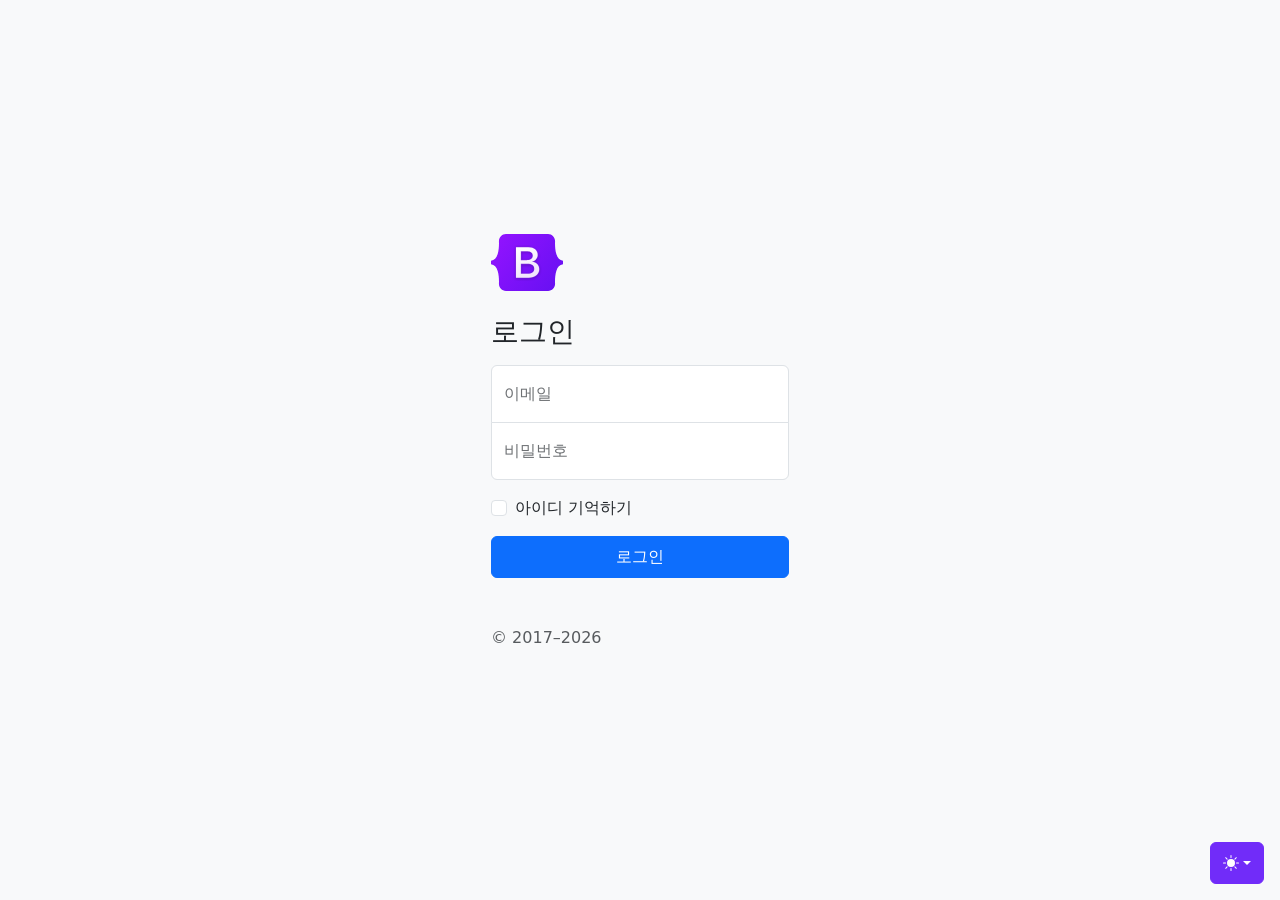
<file: ch02/sign-in/index.html>
<!doctype html>
<html lang="en" data-bs-theme="auto">
  <head>
    <meta charset="utf-8" />
    <meta name="viewport" content="width=device-width, initial-scale=1" />
    <meta name="description" content="" />
    <meta
      name="author"
      content="Mark Otto, Jacob Thornton, and Bootstrap contributors"
    />
    <meta name="generator" content="Astro v5.13.2" />
    <title>Signin Template · Bootstrap v5.3</title>
    <link
      rel="canonical"
      href="https://getbootstrap.com/docs/5.3/examples/sign-in/"
    />
    <script src="../assets/js/color-modes.js"></script>
    <link href="../assets/dist/css/bootstrap.min.css" rel="stylesheet" />
    <meta name="theme-color" content="#712cf9" />
    <link href="sign-in.css" rel="stylesheet" />
    <style>
      .bd-placeholder-img {
        font-size: 1.125rem;
        text-anchor: middle;
        -webkit-user-select: none;
        -moz-user-select: none;
        user-select: none;
      }
      @media (min-width: 768px) {
        .bd-placeholder-img-lg {
          font-size: 3.5rem;
        }
      }
      .b-example-divider {
        width: 100%;
        height: 3rem;
        background-color: #0000001a;
        border: solid rgba(0, 0, 0, 0.15);
        border-width: 1px 0;
        box-shadow:
          inset 0 0.5em 1.5em #0000001a,
          inset 0 0.125em 0.5em #00000026;
      }
      .b-example-vr {
        flex-shrink: 0;
        width: 1.5rem;
        height: 100vh;
      }
      .bi {
        vertical-align: -0.125em;
        fill: currentColor;
      }
      .nav-scroller {
        position: relative;
        z-index: 2;
        height: 2.75rem;
        overflow-y: hidden;
      }
      .nav-scroller .nav {
        display: flex;
        flex-wrap: nowrap;
        padding-bottom: 1rem;
        margin-top: -1px;
        overflow-x: auto;
        text-align: center;
        white-space: nowrap;
        -webkit-overflow-scrolling: touch;
      }
      .btn-bd-primary {
        --bd-violet-bg: #712cf9;
        --bd-violet-rgb: 112.520718, 44.062154, 249.437846;
        --bs-btn-font-weight: 600;
        --bs-btn-color: var(--bs-white);
        --bs-btn-bg: var(--bd-violet-bg);
        --bs-btn-border-color: var(--bd-violet-bg);
        --bs-btn-hover-color: var(--bs-white);
        --bs-btn-hover-bg: #6528e0;
        --bs-btn-hover-border-color: #6528e0;
        --bs-btn-focus-shadow-rgb: var(--bd-violet-rgb);
        --bs-btn-active-color: var(--bs-btn-hover-color);
        --bs-btn-active-bg: #5a23c8;
        --bs-btn-active-border-color: #5a23c8;
      }
      .bd-mode-toggle {
        z-index: 1500;
      }
      .bd-mode-toggle .bi {
        width: 1em;
        height: 1em;
      }
      .bd-mode-toggle .dropdown-menu .active .bi {
        display: block !important;
      }
    </style>
  </head>
  <body class="d-flex align-items-center py-4 bg-body-tertiary">
    <svg xmlns="http://www.w3.org/2000/svg" class="d-none">
      <symbol id="check2" viewBox="0 0 16 16">
        <path
          d="M13.854 3.646a.5.5 0 0 1 0 .708l-7 7a.5.5 0 0 1-.708 0l-3.5-3.5a.5.5 0 1 1 .708-.708L6.5 10.293l6.646-6.647a.5.5 0 0 1 .708 0z"
        ></path>
      </symbol>
      <symbol id="circle-half" viewBox="0 0 16 16">
        <path
          d="M8 15A7 7 0 1 0 8 1v14zm0 1A8 8 0 1 1 8 0a8 8 0 0 1 0 16z"
        ></path>
      </symbol>
      <symbol id="moon-stars-fill" viewBox="0 0 16 16">
        <path
          d="M6 .278a.768.768 0 0 1 .08.858 7.208 7.208 0 0 0-.878 3.46c0 4.021 3.278 7.277 7.318 7.277.527 0 1.04-.055 1.533-.16a.787.787 0 0 1 .81.316.733.733 0 0 1-.031.893A8.349 8.349 0 0 1 8.344 16C3.734 16 0 12.286 0 7.71 0 4.266 2.114 1.312 5.124.06A.752.752 0 0 1 6 .278z"
        ></path>
        <path
          d="M10.794 3.148a.217.217 0 0 1 .412 0l.387 1.162c.173.518.579.924 1.097 1.097l1.162.387a.217.217 0 0 1 0 .412l-1.162.387a1.734 1.734 0 0 0-1.097 1.097l-.387 1.162a.217.217 0 0 1-.412 0l-.387-1.162A1.734 1.734 0 0 0 9.31 6.593l-1.162-.387a.217.217 0 0 1 0-.412l1.162-.387a1.734 1.734 0 0 0 1.097-1.097l.387-1.162zM13.863.099a.145.145 0 0 1 .274 0l.258.774c.115.346.386.617.732.732l.774.258a.145.145 0 0 1 0 .274l-.774.258a1.156 1.156 0 0 0-.732.732l-.258.774a.145.145 0 0 1-.274 0l-.258-.774a1.156 1.156 0 0 0-.732-.732l-.774-.258a.145.145 0 0 1 0-.274l.774-.258c.346-.115.617-.386.732-.732L13.863.1z"
        ></path>
      </symbol>
      <symbol id="sun-fill" viewBox="0 0 16 16">
        <path
          d="M8 12a4 4 0 1 0 0-8 4 4 0 0 0 0 8zM8 0a.5.5 0 0 1 .5.5v2a.5.5 0 0 1-1 0v-2A.5.5 0 0 1 8 0zm0 13a.5.5 0 0 1 .5.5v2a.5.5 0 0 1-1 0v-2A.5.5 0 0 1 8 13zm8-5a.5.5 0 0 1-.5.5h-2a.5.5 0 0 1 0-1h2a.5.5 0 0 1 .5.5zM3 8a.5.5 0 0 1-.5.5h-2a.5.5 0 0 1 0-1h2A.5.5 0 0 1 3 8zm10.657-5.657a.5.5 0 0 1 0 .707l-1.414 1.415a.5.5 0 1 1-.707-.708l1.414-1.414a.5.5 0 0 1 .707 0zm-9.193 9.193a.5.5 0 0 1 0 .707L3.05 13.657a.5.5 0 0 1-.707-.707l1.414-1.414a.5.5 0 0 1 .707 0zm9.193 2.121a.5.5 0 0 1-.707 0l-1.414-1.414a.5.5 0 0 1 .707-.707l1.414 1.414a.5.5 0 0 1 0 .707zM4.464 4.465a.5.5 0 0 1-.707 0L2.343 3.05a.5.5 0 1 1 .707-.707l1.414 1.414a.5.5 0 0 1 0 .708z"
        ></path>
      </symbol>
    </svg>
    <div
      class="dropdown position-fixed bottom-0 end-0 mb-3 me-3 bd-mode-toggle"
    >
      <button
        class="btn btn-bd-primary py-2 dropdown-toggle d-flex align-items-center"
        id="bd-theme"
        type="button"
        aria-expanded="false"
        data-bs-toggle="dropdown"
        aria-label="Toggle theme (auto)"
      >
        <svg class="bi my-1 theme-icon-active" aria-hidden="true">
          <use href="#circle-half"></use>
        </svg>
        <span class="visually-hidden" id="bd-theme-text">Toggle theme</span>
      </button>
      <ul
        class="dropdown-menu dropdown-menu-end shadow"
        aria-labelledby="bd-theme-text"
      >
        <li>
          <button
            type="button"
            class="dropdown-item d-flex align-items-center"
            data-bs-theme-value="light"
            aria-pressed="false"
          >
            <svg class="bi me-2 opacity-50" aria-hidden="true">
              <use href="#sun-fill"></use>
            </svg>
            Light
            <svg class="bi ms-auto d-none" aria-hidden="true">
              <use href="#check2"></use>
            </svg>
          </button>
        </li>
        <li>
          <button
            type="button"
            class="dropdown-item d-flex align-items-center"
            data-bs-theme-value="dark"
            aria-pressed="false"
          >
            <svg class="bi me-2 opacity-50" aria-hidden="true">
              <use href="#moon-stars-fill"></use>
            </svg>
            Dark
            <svg class="bi ms-auto d-none" aria-hidden="true">
              <use href="#check2"></use>
            </svg>
          </button>
        </li>
        <li>
          <button
            type="button"
            class="dropdown-item d-flex align-items-center active"
            data-bs-theme-value="auto"
            aria-pressed="true"
          >
            <svg class="bi me-2 opacity-50" aria-hidden="true">
              <use href="#circle-half"></use>
            </svg>
            Auto
            <svg class="bi ms-auto d-none" aria-hidden="true">
              <use href="#check2"></use>
            </svg>
          </button>
        </li>
      </ul>
    </div>
    <main class="form-signin w-100 m-auto">
      <form>
        <img
          class="mb-4"
          src="../assets/brand/bootstrap-logo.svg"
          alt=""
          width="72"
          height="57"
        />
        <h1 class="h3 mb-3 fw-normal">로그인</h1>
        <div class="form-floating">
          <input
            type="email"
            class="form-control"
            id="floatingInput"
            placeholder="name@example.com"
          />
          <label for="floatingInput">이메일</label>
        </div>
        <div class="form-floating">
          <input
            type="password"
            class="form-control"
            id="floatingPassword"
            placeholder="Password"
          />
          <label for="floatingPassword">비밀번호</label>
        </div>
        <div class="form-check text-start my-3">
          <input
            class="form-check-input"
            type="checkbox"
            value="remember-me"
            id="checkDefault"
          />
          <label class="form-check-label" for="checkDefault">
            아이디 기억하기
          </label>
        </div>
        <button class="btn btn-primary w-100 py-2" type="submit">
          로그인
        </button>
        <p class="mt-5 mb-3 text-body-secondary">&copy; 2017–2026</p>
      </form>
    </main>
    <script
      src="../assets/dist/js/bootstrap.bundle.min.js"
      class="astro-vvvwv3sm"
    ></script>
  </body>
</html>
</file>
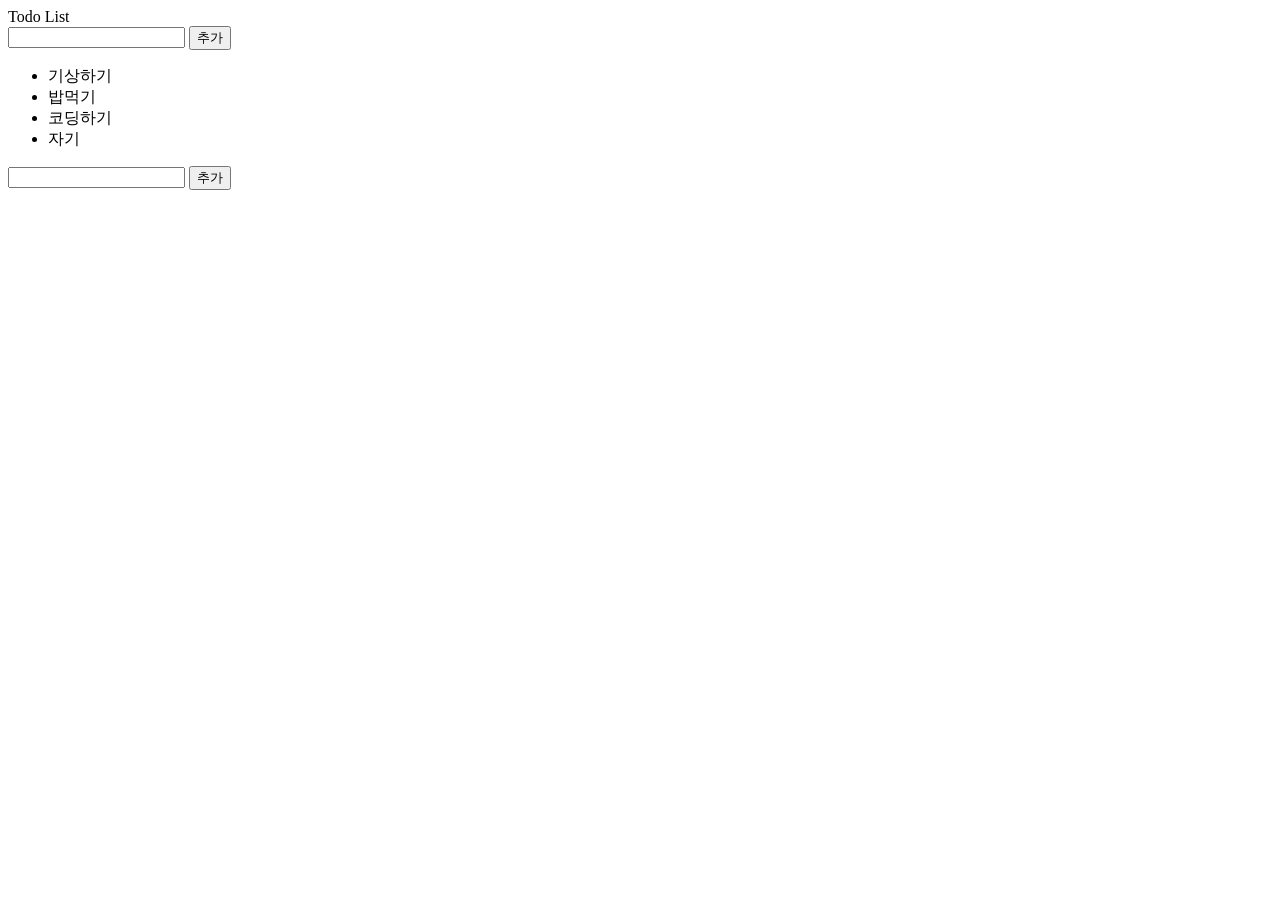
<file: ch07/0422/index.html>
<html lang="en">
<head>
    <meta charset="UTF-8">
    <meta name="viewport" content="width=device-width, initial-scale=1.0">
    <title>Todo List</title>
    <style> 
        .todo_wrap ul {
            margin:0;
            padding:0;
        }

        .todo_wrap li {
            width: 200px;
            list-style: none;
            padding: 20px 10px;
            background-color: skyblue;
            color: white;
            margin-bottom: 10px;
            border-radius: 10px;
            cursor: pointer;
            transition: all ease 0.5s;
        }

        .todo_wrap li:hover {
            background-color: rgb(255, 148, 166);
            scale: 1.08;
        }
        </style>
    </head>
    <body>
        <div class = "title_wrap">
            <span id = "title">Todo List</span>
        </div>
        <div class = "title_wrap">
            </div>
            <input id = "input_todo_title" type = "text">
            <button id = "btn_add_todo_time">추가</button>
            <ul>
                <li>기상하기</li>
                <li>밥먹기</li>
                <li>코딩하기</li>
                <li>자기</li>
            </ul>
        </div>
        <input id = "input_todo_title" type = "text">
        <button id = "btn_add_todo_time">추가</button>
    </body>
    <script>
        document.getElementById("btn_add_todo_time").onclick = function ( {
            const title = document.getElementById("input_todo_title").value;
            const item = `<li>$(title)</li>`;
            let list = document.getElementById("todo_list");
            list.innerHTML += item;
        );
    </script>
</file>
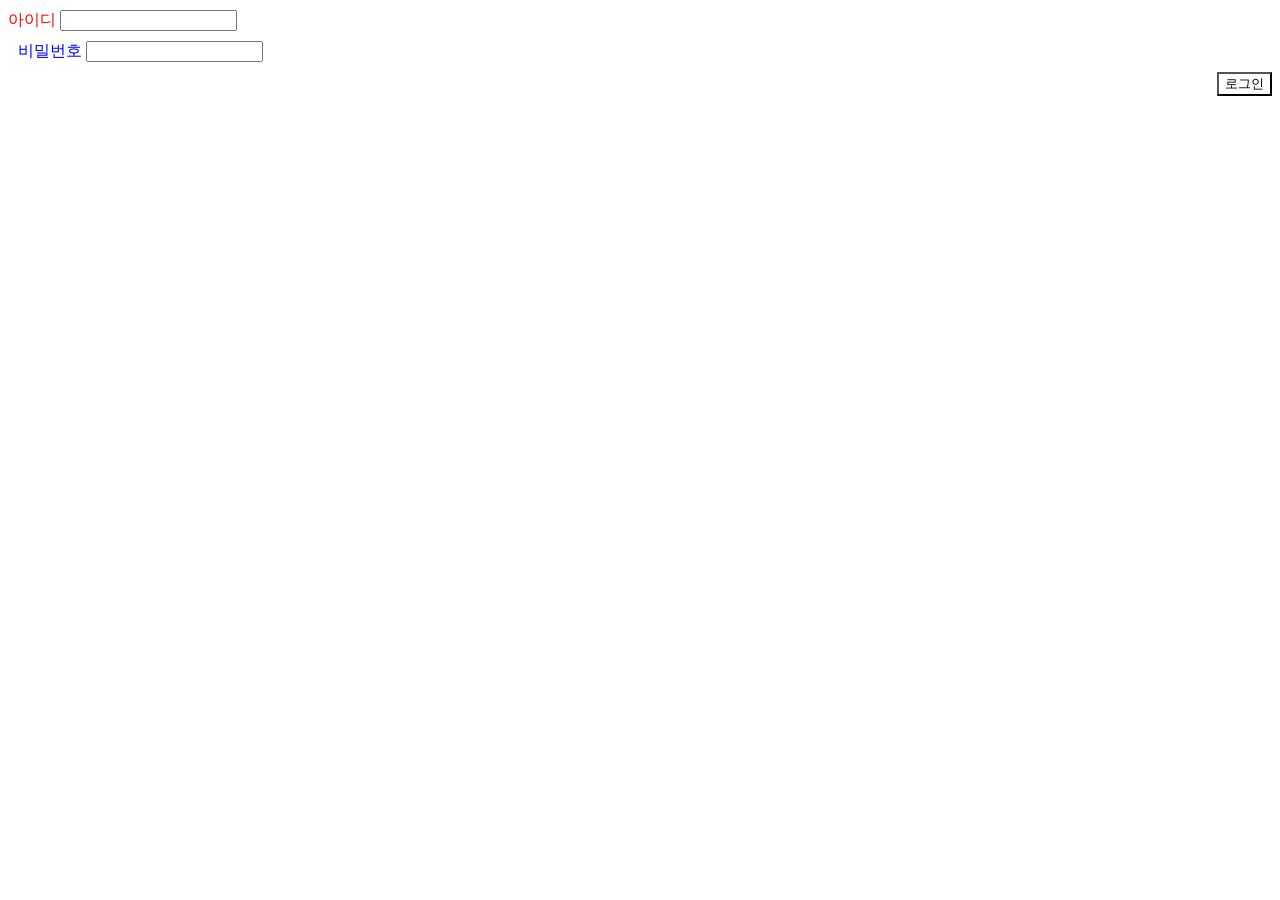
<file: ch02/login.html>
<!doctype html>
<html>
<head>
    <meta charset="utf-8">
    <title>로그인</title>
    <style>
        #divid, #divpw {
            margin: 10px 10px;
        }

        #lblid {
            color: red;
        }

        #lblpw {
            color: blue;
        }

        #input {
            width: 100;
        }

        #login {
            float: right;
            background-color: white;
            color: black;
        }
    </style>
</head>
    <body>
        <div id="divid"></div>
            <label id="lblid">아이디</label>
            <input type="text" id="userid">
            </div>
            <div id="divpw">
                <label id="lblpw">비밀번호</label>
                <input type="password" id="userpw">
            </div>
        <button type="submit" id="login">로그인</button>
    </body>
</html>
</file>
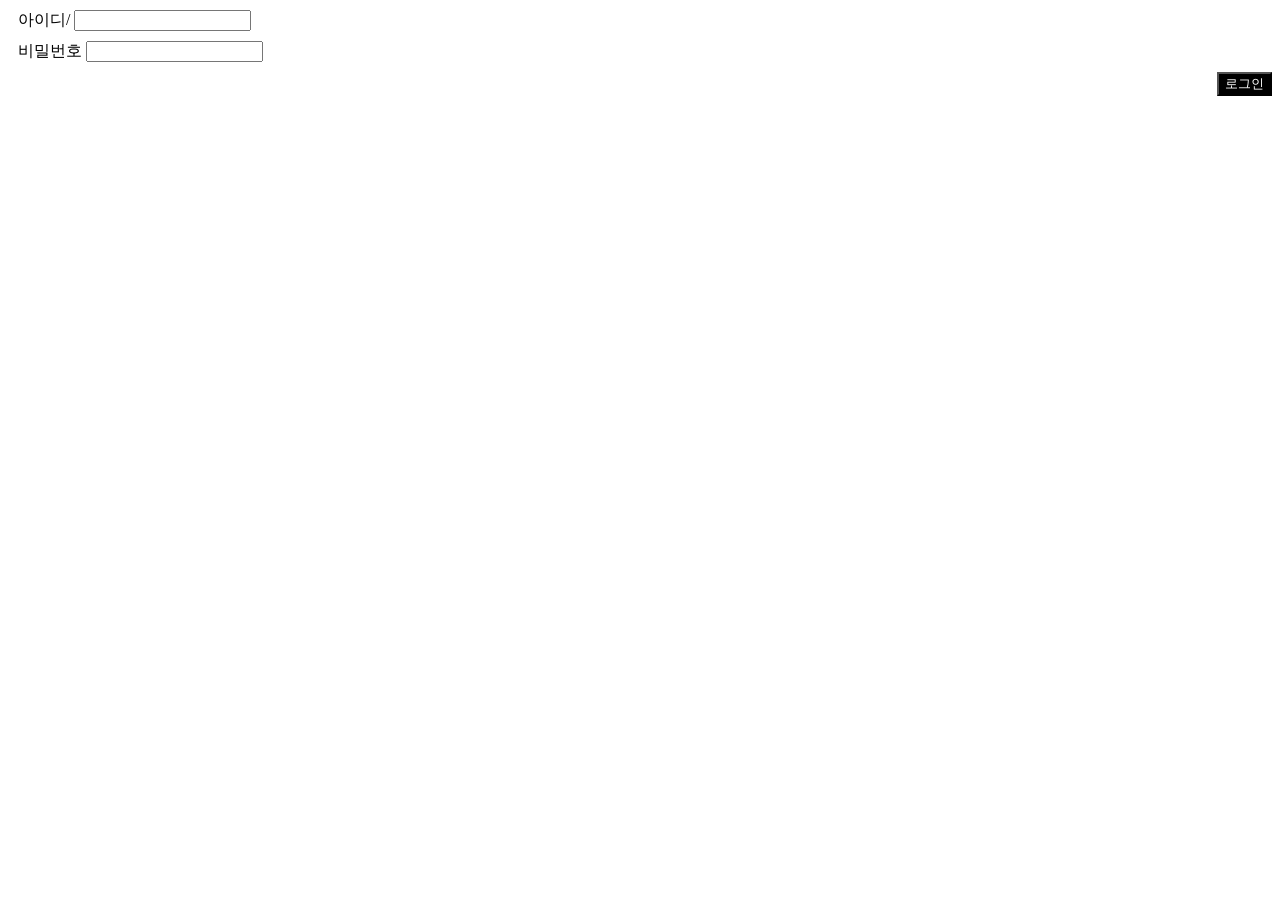
<file: ch02/login2.html>
<!doctype html>
<html>
<head>
    <meta charset="utf-8">
    <title>로그인</title>
    <style>
        .account {
            margin: 10px 10px;
        }

        .login {
            float: right;
            background-color: black;
            color: white;
        }

        .whirt {
            width: 100%;
        }
    </style>
</head>
    <body>
        <div class="account">
            <label>아이디/</label>
            <input type="text" id="write">
            </div>
            <div class="account">
                <label>비밀번호</label>
                <input type="password" class="write">
            </div>
        <button type="submit" class="login">로그인</button>
    </body>
</html>
</file>
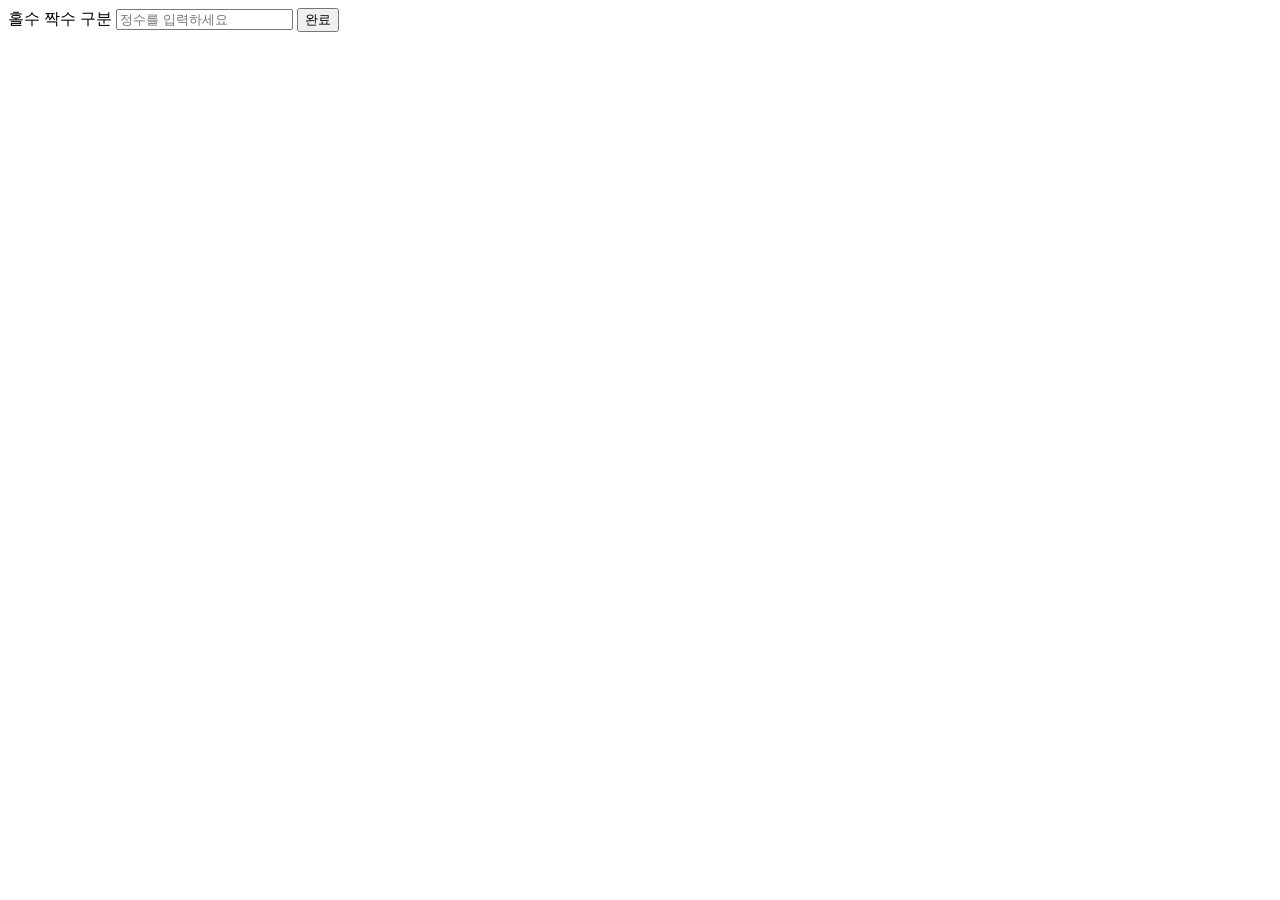
<file: ch05/oddeven.html>
<!DOCTYPE html>
<html lang="en">
<head>
    <meta charset="UTF-8">
    <meta name="viewport" content="width=device-width, initial-scale=1.0">
    <title>홀짝 부분</title>
    </head>
    <body>
        <hl>홀수 짝수 구분</hl>
        <input
            id = "input_number"
            type = "number"
            placeholder = "정수를 입력하세요"
        />
        <button id = "btn" type = "button">완료</button>
        <div id = "result"></div>
    </body>
</html>
<script>
    // 버튼에 Click 이벤트 등록
    document.getElementById("btn").onclick = function () {
        // input 내 값 조회
        const num = document.getElementById("input_number").value;
        let result = null;
        // 홀수인지 짝수인지 구분
        if (num % 2 == 0) {
            result = "짝수";
        } else {
            result = "홀수";
        }
        // result라는 id를 가진 div 태그 내용을 result로 변경
        document.getElementById("result").textContent = result;
    };
</script>
</file>
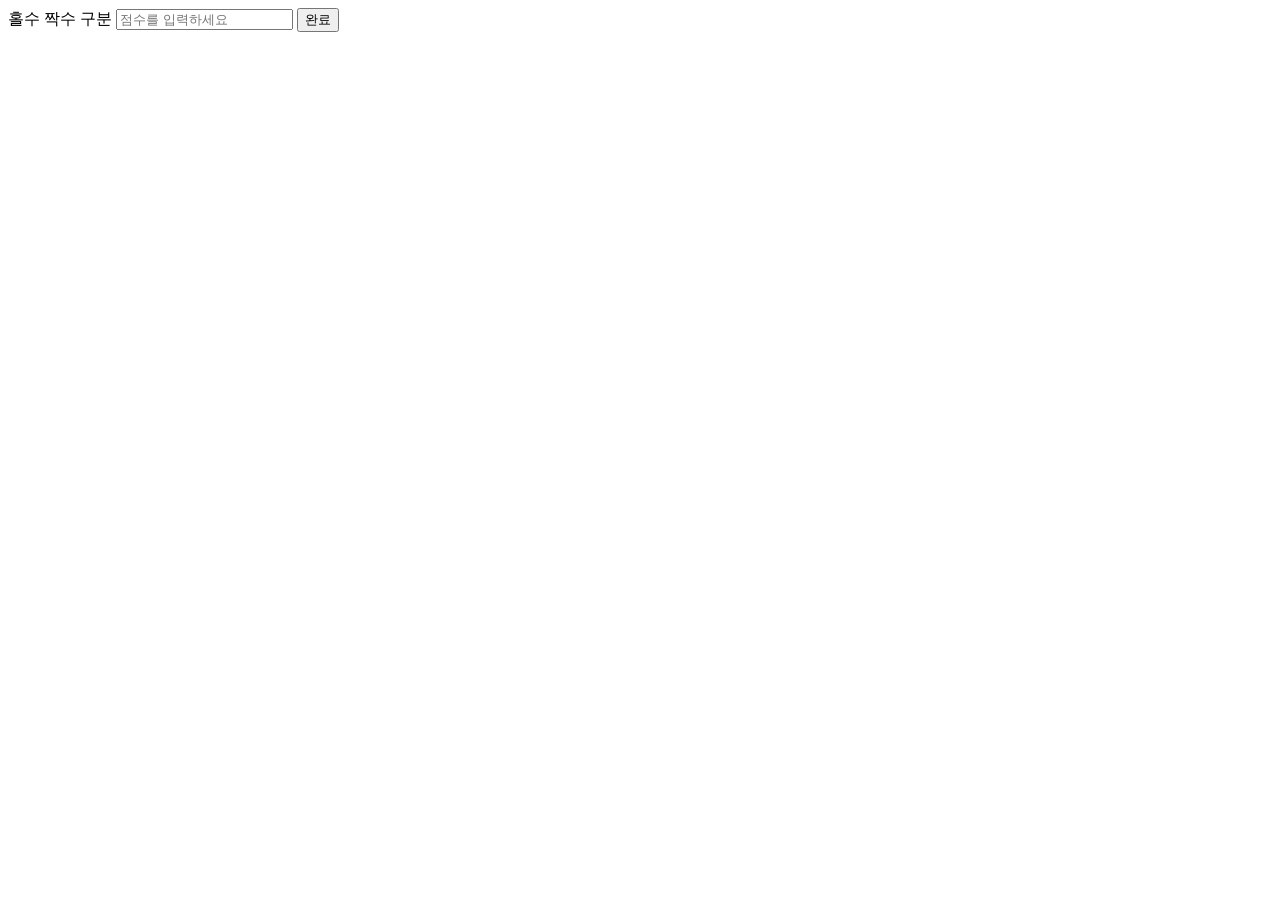
<file: ch05/score_switch.html>
<!DOCTYPE html>
<html lang="en">
<head>
    <meta charset="UTF-8">
    <meta name="viewport" content="width=device-width, initial-scale=1.0">
    <title>Doucment</title>
    </head>
    <body>
        <hl>홀수 짝수 구분</hl>
        <input
            id = "input_number"
            type = "number"
            placeholder = "점수를 입력하세요"
        />
        <button id = "btn" type = "button">완료</button>
        <div id = "result"></div>
    </body>
</html>

    <script>
    document.getElementById("btn").onclick = function() {
        const num = document.getElementById("input_number").value;
        let result = ""
        if (num > 100 || num < 0) {
            result = "유효하지 않은 값";
        } else {
            switch (Math.trunc(num / 10)) {
                case 10:
                case 9:
                    result = "A"
                    break;
                case 9:
                    console.log();
                    break;
                case 8:
                    console.log()
                case 7:
                    console.log()
                case 6:
                    console.log()
                    break;
                default :
                    result = "F"
                    break;
            }
        }

        alert(result);
        document.getElementById("result").textContent = result;
    }
    </script>
    </body>
</html>
</file>
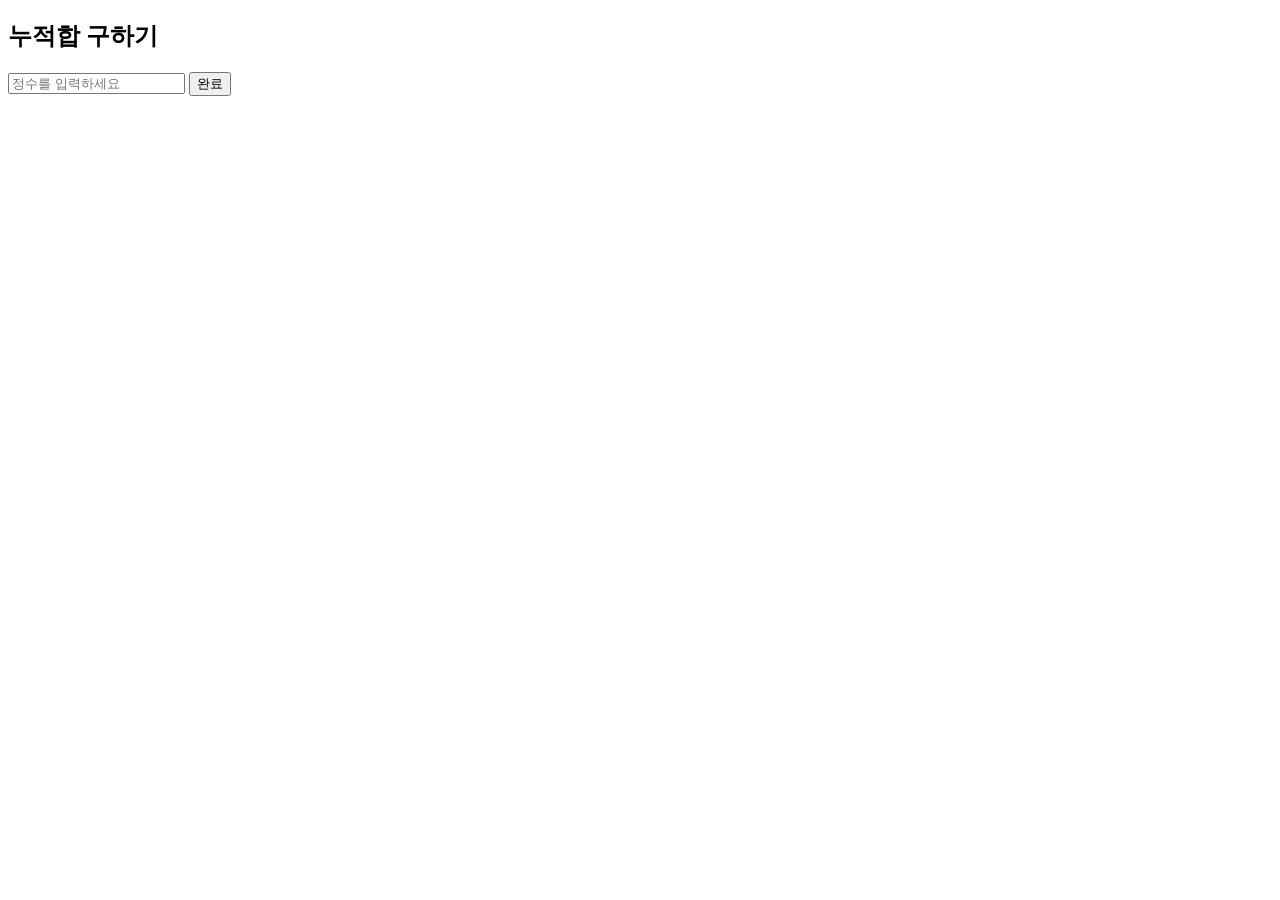
<file: ch06/sum.html>
<!-- html input 통해 n 입력 받기 -->
 <!-- 1 ~ n까지의 누적합을 반복문 이용해 계산 -->
 <!-- 누적합을 문서에 출력-->
 <!DOCTYPE html>
<html lang="en">
<head>
    <meta charset="UTF-8">
    <meta name="viewport" content="width=device-width, initial-scale=1.0">
    <title>누적합</title>
    </head>
    <body>
        <h2>누적합 구하기</h2>
        <input
            id = "input_number"
            type = "number"
            placeholder = "정수를 입력하세요"
        />
        <button id = "btn" type = "button">완료</button>
        <div id = "result"></div>
    </body>
</html>
<script>
// 1. 버튼이 클릭될 시, html input을 통해 정수 n을 입력받습니다.
// 2. 1 ~ n까지의 누적합을 반복문 이용해 계산합니다.
// 3. 누적합을 문서에 출력합니다.

// 버튼에 Click 이벤트 등록
    document.getElementById("btn").onclick = function () {
        // input 내 값 조회
        const num = document.getElementById("input_number").value;
        let result = 0;
         
        for (let i = 1; i <= num; i++) {
            result += i;
        }
        // result라는 id를 가진 div 태그 내용을 result로 변경
        document.getElementById("result").textContent = result;
    };
</script>
</file>
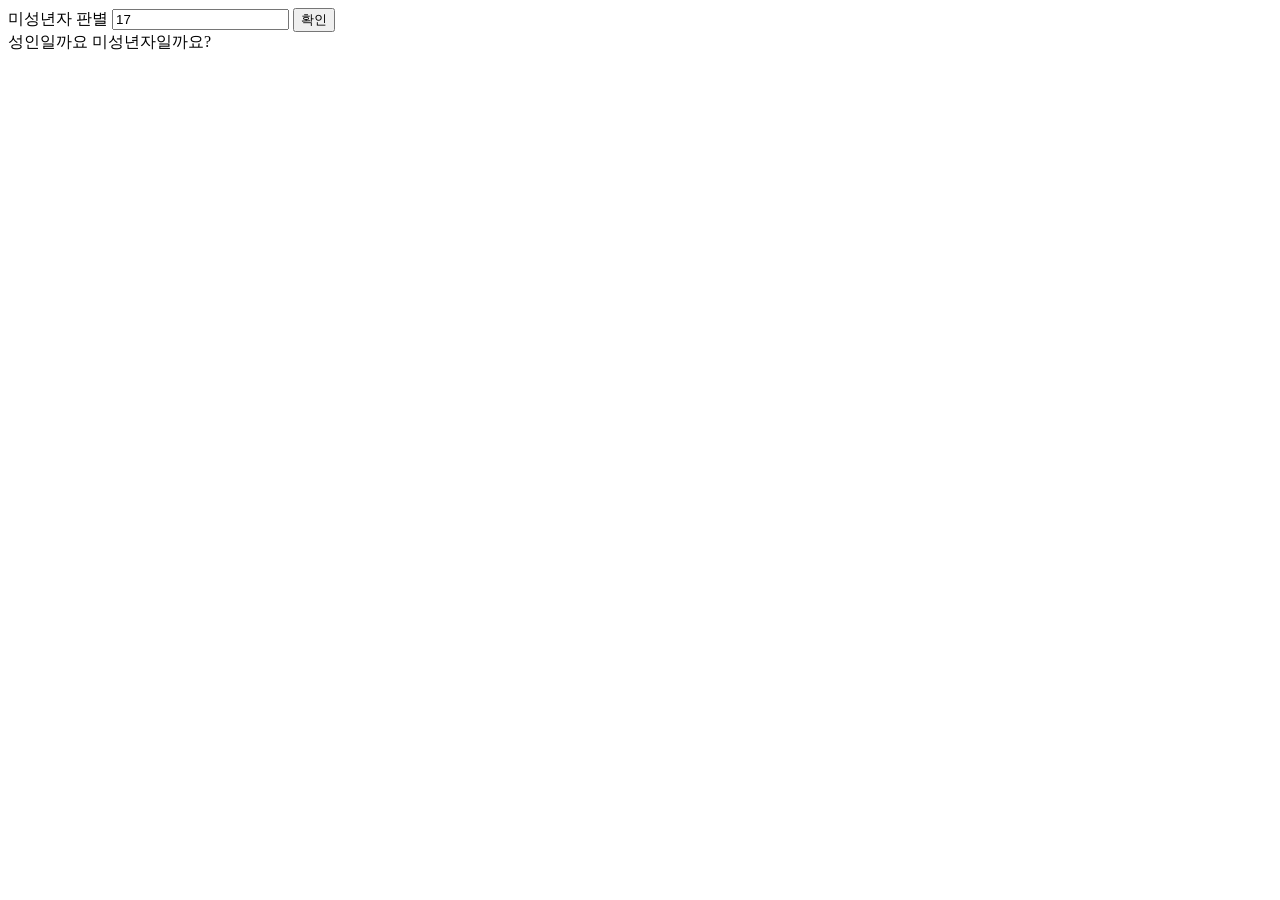
<file: ch07/checkAduit.html>
<!DOCTYPE html>
<html lang="en">
<head>
    <meta charset="UTF-8">
    <meta name="viewport" content="width=device-width, initial-scale=1.0">
    <title>미성년자 판별</title>
    </head>
    <body>
        <hl>미성년자 판별</hl>
        <input id="input age" type="number" value="17">
        <button id="btn_ok">확인</button>
        <div id = "result">성인일까요 미성년자일까요?</div>
    </body>
    <script>
        // 1. 버튼이 클릭될 시 이벤트 실행
        document.querySelector("bin_ok").one_click = function () {
            // 1-1. # input_age에 value 조회
            let age = document.getElementById("input_age").value;

            // 1-2. 해당 나이가 성인이지 미성년자인지 판별
            let result = null;
            if (age >= 20) {
                result = "성인";
            } else {
                result = "미성년자";
            }
            // 1-3. 판별 결과를 #result에 반영
            document.getElementById("result").textContent = result + "입니다.";
        };
    </script>
</html>
</file>
<file: ch02/sign-in/sign-in.css>
html,
body {
  height: 100%;
}

.form-signin {
  max-width: 330px;
  padding: 1rem;
}

.form-signin .form-floating:focus-within {
  z-index: 2;
}

.form-signin input[type="email"] {
  margin-bottom: -1px;
  border-bottom-right-radius: 0;
  border-bottom-left-radius: 0;
}

.form-signin input[type="password"] {
  margin-bottom: 10px;
  border-top-left-radius: 0;
  border-top-right-radius: 0;
}
</file>
